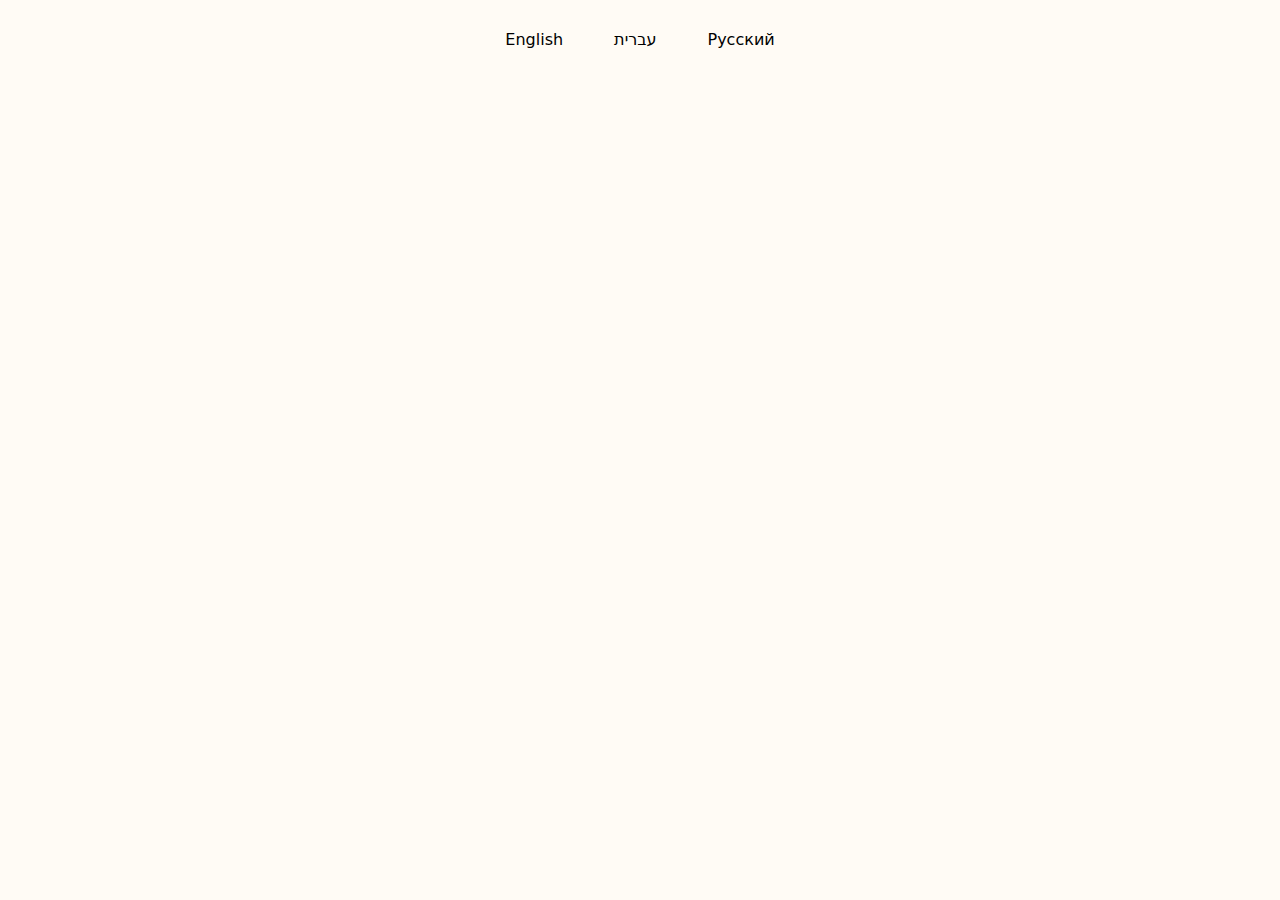
<file: activities.html>
<!DOCTYPE html> 
<html lang="en">
<head>
    <meta charset="UTF-8">
    <meta name="viewport" content="width=device-width, initial-scale=1.0">
    <title>Bed&Bread - activities</title>

    <link href="https://cdn.jsdelivr.net/npm/bootstrap@5.3.2/dist/css/bootstrap.min.css" rel="stylesheet">
    <link rel="stylesheet" href="style.css">
</head>

<body>

    <div class="lang-buttons">
        <button onclick="changeLanguage('en')">English</button>
        <button onclick="changeLanguage('he')">עברית</button>
        <button onclick="changeLanguage('ru')">Русский</button>
    </div>

    <script type="module" src="./activities.js"></script>
</body>
</html>
</file>
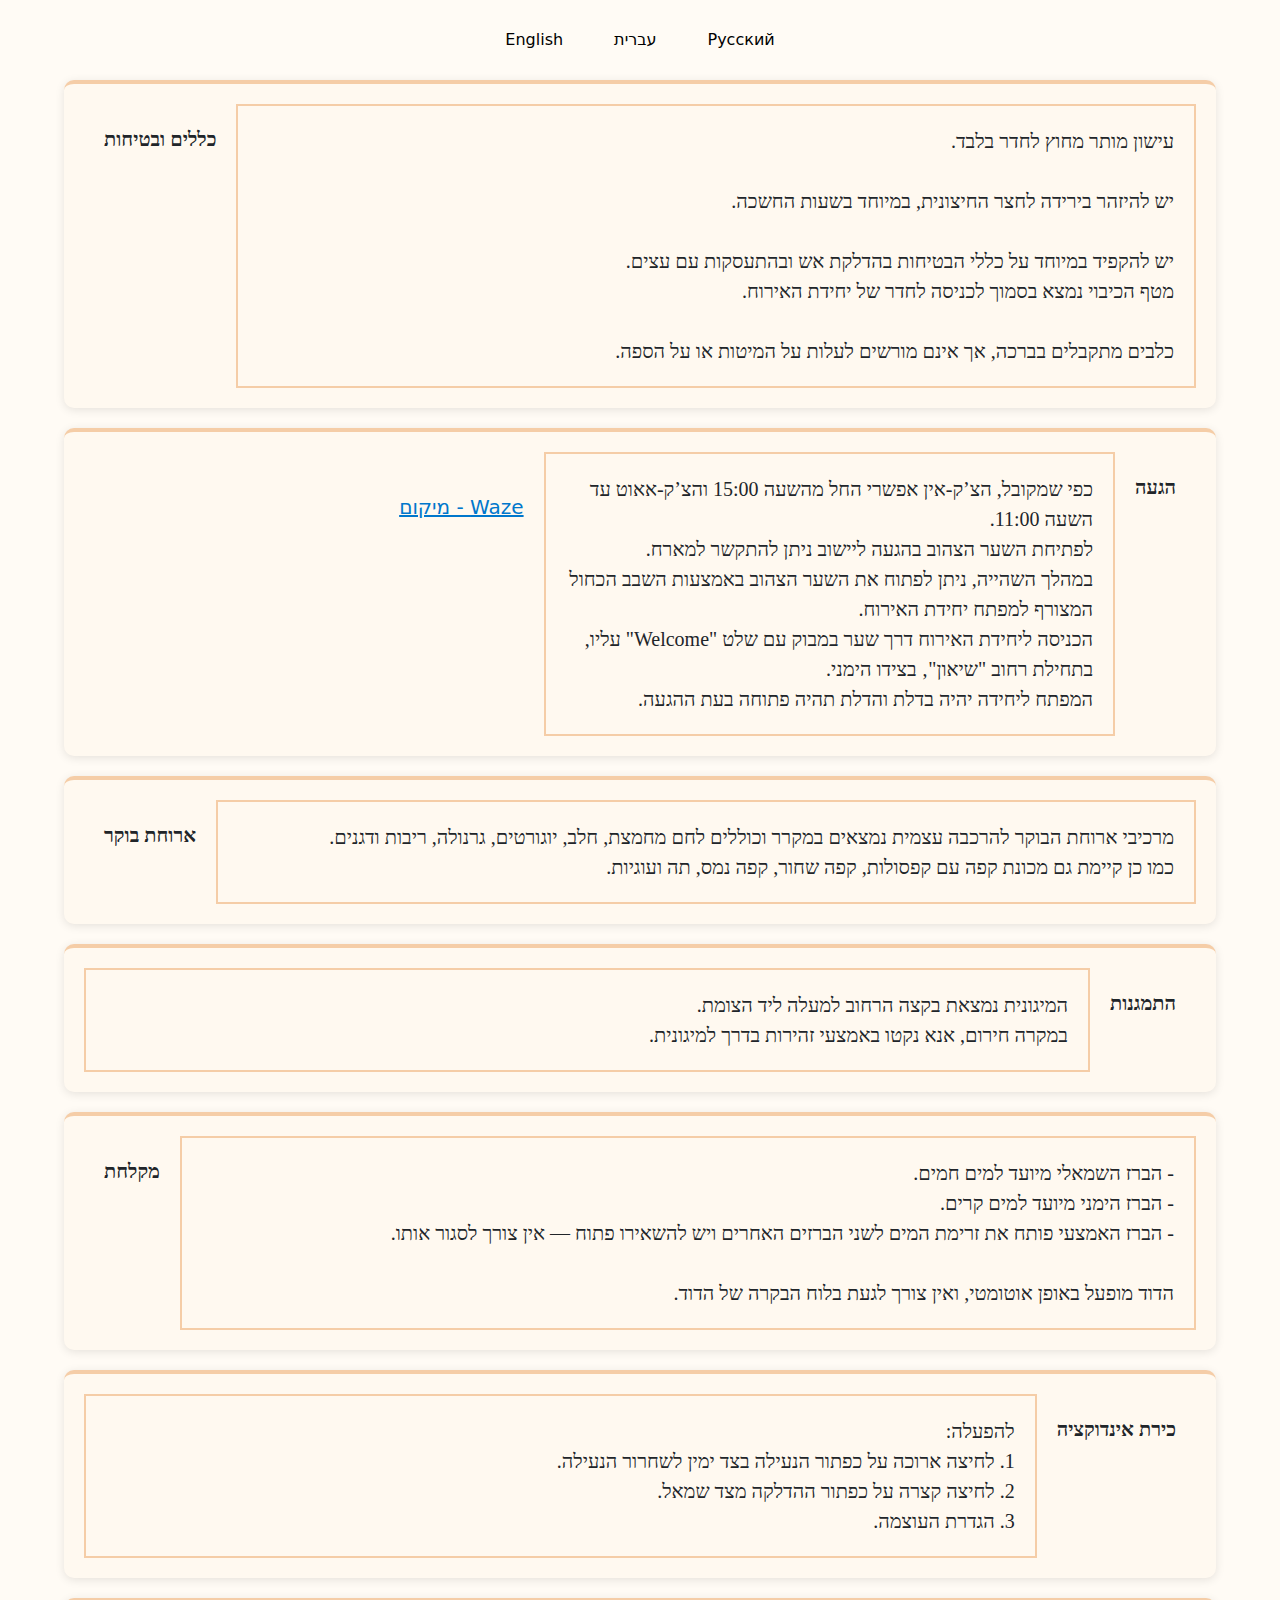
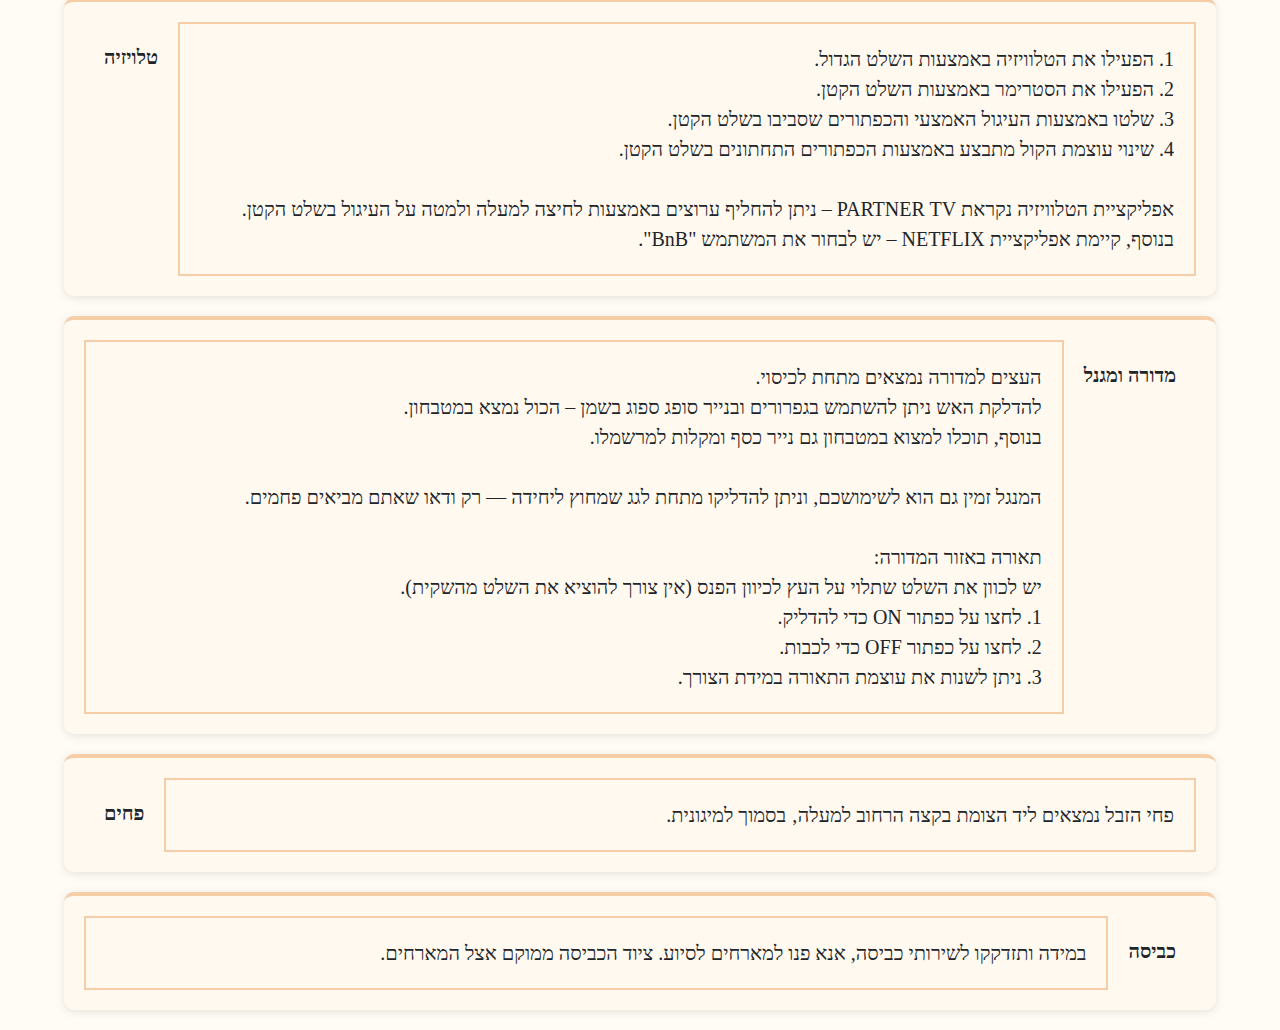
<file: info.html>
<!DOCTYPE html> 
<html lang="en">
<head>
    <meta charset="UTF-8">
    <meta name="viewport" content="width=device-width, initial-scale=1.0">
    <title>Bed&Bread - info</title>

    <link href="https://cdn.jsdelivr.net/npm/bootstrap@5.3.2/dist/css/bootstrap.min.css" rel="stylesheet">
    <link rel="stylesheet" href="style.css">
</head>

<body>

    <div class="lang-buttons">
        <button onclick="changeLanguage('en')">English</button>
        <button onclick="changeLanguage('he')">עברית</button>
        <button onclick="changeLanguage('ru')">Русский</button>
    </div>

    <script type="module" src="./info.js"></script>
</body>
</html>
</file>
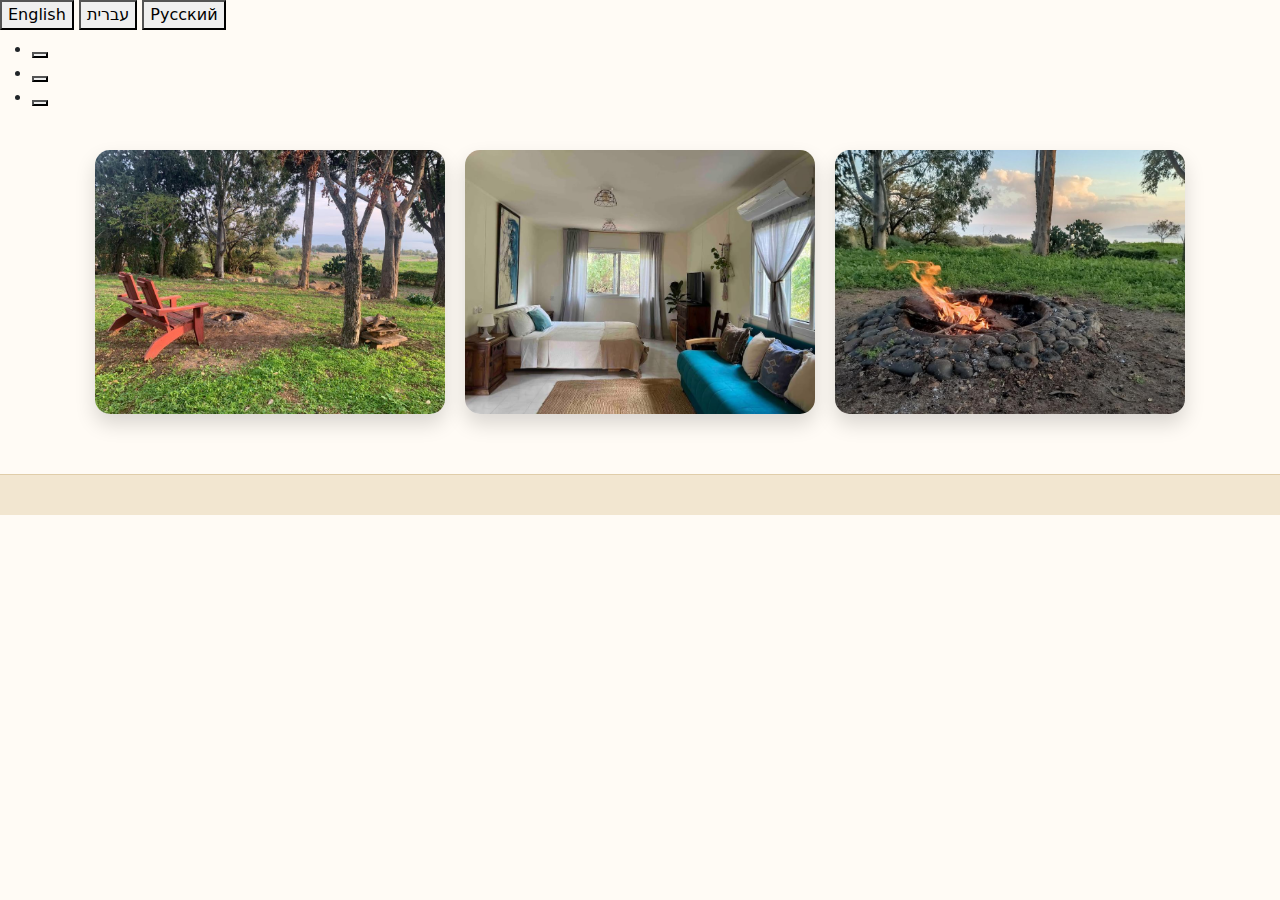
<file: main_page.html>
<!DOCTYPE html> 
<html lang="en">
<head>
    <meta charset="UTF-8">
    <meta name="viewport" content="width=device-width, initial-scale=1.0">
    <title>Bed&Bread - info page</title>

    <link href="https://cdn.jsdelivr.net/npm/bootstrap@5.3.2/dist/css/bootstrap.min.css" rel="stylesheet">
    <link rel="stylesheet" href="style.css">
</head>

<body>

    <div class="lang_buttons">
        <button onclick="changeLanguage('en')">English</button>
        <button onclick="changeLanguage('he')">עברית</button>
        <button onclick="changeLanguage('ru')">Русский</button>
    </div>
        
    <header class="dir_sensitive">
        <h1 id="title"></h1>
        <div class="link_buttons">
            <nav>
                <ul>
                    <li><button onclick="goTo('info')" id="info"></button></li>
                    <li><button onclick="goTo('activities')" id="activities"></button></li>
                    <li><button onclick="goTo('photos')" id="photos"></button></li>
                </ul>
            </nav>
        </div>
    </header>


     <section class="dir_sensitive">
            <h2 id="summaryTitle"></h2>
            <p id="summary"></p>
    </section>

    <section>
        <div class="image-row" id="images"></div>
    </section>

    <footer class="dir_sensitive">
        <h3 id="contactTitle"></h3>
        <p id="contactAddress"></p>
        <p id="contactPhone1"></p>
        <p id="contactPhone2"></p>
    </footer>
    
    <script type="module" src="./main_page.js"></script>
</body>
</html>
</file>
<file: style.css>
:root {
    --main-color: #FFFBF5;
    --secondery-color: #FFF9F0;
    --main-font: 'Poppins', 'Segoe UI', Tahoma, Geneva, Verdana, sans-serif;
    --vintage-font: "Georgia", "Times New Roman", Times, serif; 
    --dark-font-color: #4b3b2a;
}

[dir="rtl"] {
  direction: rtl;
}




body {
    background: var(--main-color);
    margin: 0;
    padding: 0;
}




.lang-buttons {
    color: var(--dark-font-color); 
    margin: 20px auto 20px auto;
    display: flex;
    justify-content: center;
    gap: 15px;
}

.lang-buttons button {
    padding: 8px 18px;
    border: none;
    border-radius: 25px;
    background: transparent;
    color: black;
    font-weight: 500;
    cursor: pointer;
    transition: 0.3s;
}

.lang-buttons button:hover {
    background: transparent; 
    transform: translateY(-2px);
}




footer {
    background-color: #F2E6D0; 
    text-align: center;
    padding: 10px 10px;
    margin-top: 60px;
    border-top: 1px solid #E0CDA9;
}

footer p {
    font-family: var(--main-font);
    color: var(--dark-font-color);
    line-height: 1.2;
    margin: 0;
    padding: 2px 0;
}




.image-row {
    display: flex;
    justify-content: center;
    gap: 20px;
    flex-wrap: wrap;
    margin: 40px 20px;
}

.image-row img {
    max-width: 350px;
    width: 100%;
    border-radius: 15px;
    box-shadow: 0 10px 20px rgba(0,0,0,0.15);
    transition: transform 0.3s, box-shadow 0.3s;
}

.image-row img:hover {
    transform: translateY(-5px) scale(1.03);
    box-shadow: 0 15px 25px rgba(0,0,0,0.2);
}




.overlay {
    position: fixed;
    inset: 0;
    display: flex;
    justify-content: center;
    align-items: center;

    background: rgba(0, 0, 0, 0);   
    opacity: 0;                      
    pointer-events: none;       

    transition: opacity 0.4s ease, background 0.4s ease;
    z-index: 1000;
}

.overlay.show {
    background: rgba(0, 0, 0, 0.85);
    opacity: 1;                     
    pointer-events: auto;            
}

.overlay-img {
    max-width: 90%;
    max-height: 90%;
    border-radius: 10px;

    opacity: 0;
    transform: scale(0.95);
    transition: opacity 0.3s ease, transform 0.3s ease;
}

.overlay.show .overlay-img {
    opacity: 1;
    transform: scale(1);             
}




.photo-square {
    width: 300px;
    height: 300px;
    overflow: hidden;
    border-radius: 10px
}

.photo-square img {
    width: 100%;
    height: 100%;
    object-fit: cover;
    transition: transform 0.3s ease; 
}

.photo-square img:hover {
    transform: scale(1.05);    
    cursor: pointer;
}

.pressable:hover {
    cursor: pointer;
}


.general-frame {
    display: flex;
    margin: 20px auto;
    padding: 20px;
    width: 90%;
    background: var(--secondery-color);
    box-shadow: 0 2px 10px rgba(0,0,0,0.1);
    border-radius: 10px;
    border-top: 4px solid #f5cda7;
}

.general-frame.left {
    flex-direction: row;
}

.general-frame.right {
    flex-direction: row-reverse;
}

.frame-images {
    display: flex;
    flex-wrap: wrap;
    justify-content: center;
    padding-left: 20px;
    padding-right: 20px;
}

.frame-images img {
    width: 220px;
    height: 200px;
    padding: 5px;
    object-fit: cover;
    border-radius: 20px;
}

.frame-images img.large {
    width: 440px;
    height: 400px;
}

.frame-text {
    font-size: 1.25rem;
    font-family: "Georgia", "Times New Roman", Times, serif; 
    width: 100%;
    border: 2px solid #f5cda7;
    padding: 20px;
}

.frame-title {
    display: flex;
    flex-shrink: 0;
    font-size: 1.25rem;
    font-weight: bold;
    font-family: "Georgia", "Times New Roman", Times, serif; 
    padding: 20px;
    text-align: center;
}

.frame-links {
    display: flex;
    flex-direction: column;
    gap: 20px;
    padding: 20px;
    width: 80%;     
    max-width: 500px; 
    margin: 20px auto; 
}

.frame-links a {
    font-size: 1.25rem;
    white-space: nowrap; 
    display: block;
    color: #0077cc;
}

.frame-links a:hover {
    color: black;
}




#main-page-header {
    background: linear-gradient(135deg, #B3541E, #FFDAB3);
    border-top: 4px solid #f5cda7;
    border-bottom: 4px solid #f5cda7;
    padding: 40px 20px;
    text-align: center;
}

#main-page-header-title {
    color: var(--main-color);
    font-family: var(--dark-font-color);
    margin-bottom: 40px;
}

#main-page-header-link-buttons nav ul{
    list-style: none;
    padding: 0;
    margin: 0;
    display: flex;
    justify-content: center;
    gap: 30px;
}

#main-page-header-link-buttons button {
    background: none;
    border: none;
    padding: 0;
    margin: 0;
    color: var(--main-color);
    text-decoration: underline;
    text-decoration-thickness: 2px;
    cursor: pointer;
    font: inherit;
    font-weight: bold;
    font-size: 30px;
    transition: 0.3s;
}

#main-page-header-link-buttons button:hover {
    background: transparent; 
    transform: translateY(-4px);
}

#main-page-summary-section {
    text-align: center;
    margin-top: 50px;
    margin-bottom: 20px;
}

#main-page-summary {
    max-width: 800px;
    margin: 0 auto 30px auto;
    text-align: center;
    font-size: 1.1rem;
    font-weight: 600;
    color: var(--dark-font-color);
    white-space: pre-wrap;
}
</file>
